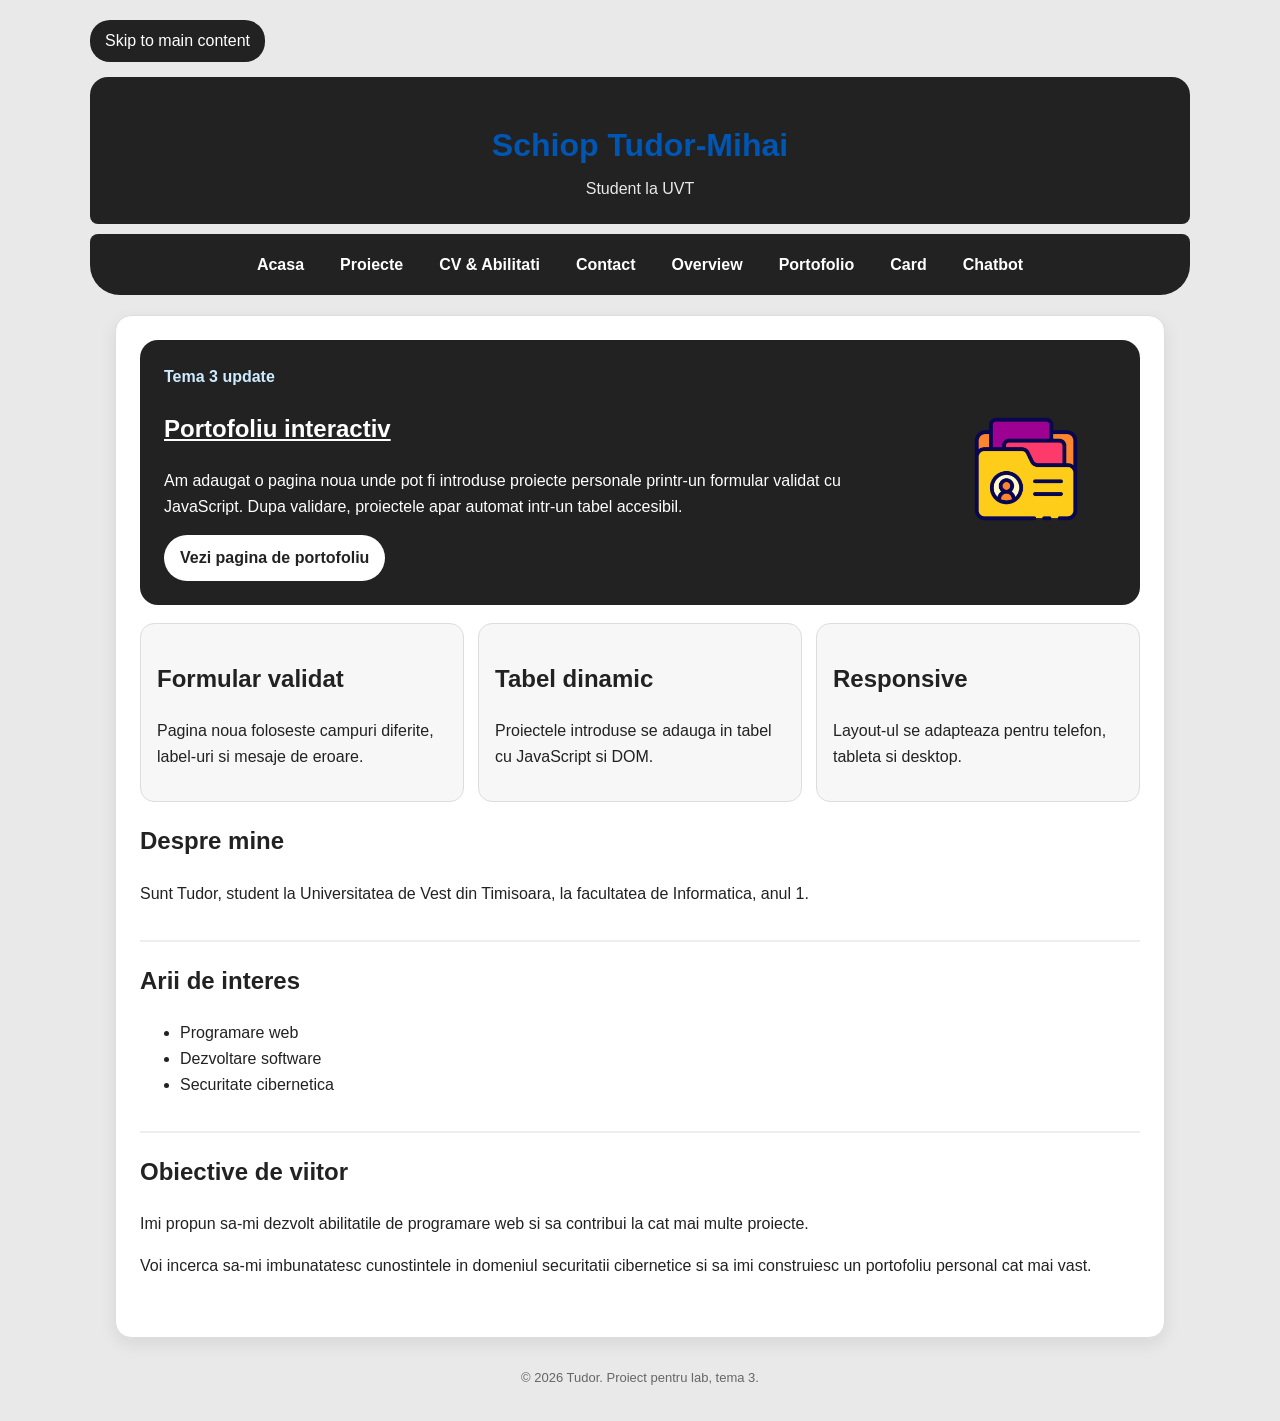
<file: index.html>
<!DOCTYPE html>
<html lang="ro">
<head>
    <meta charset="UTF-8">
    <meta name="viewport" content="width=device-width, initial-scale=1.0">
    <title>Portofoliu Personal - Acasa</title>
    <link rel="stylesheet" type="text/css" href="style.css">

    <style>
        .culoare-nume {
            color: #0056b3;
        }
    </style>
</head>
<body>

    <a href="#main-content" class="skip-link">Skip to main content</a>

    <header>
        <h1 class="culoare-nume">Schiop Tudor-Mihai</h1>
        <p>Student la UVT</p>
    </header>

    <nav>
        <ul>
            <li><a href="index.html">Acasa</a></li>
            <li><a href="proiecte.html">Proiecte</a></li>
            <li><a href="cv.html">CV & Abilitati</a></li>
            <li><a href="contact.html">Contact</a></li>
            <li><a href="overview.html">Overview</a></li>
            <li><a href="portfolio.html">Portofolio</a></li>
            <li><a href="card.html">Card</a></li>
            <li><a href="chatbot.html">Chatbot</a></li>
        </ul>
    </nav>

    <main id="main-content">

        <section class="home-hero">
            <div>
                <p class="small-label">Tema 3 update</p>
                <h2 style="text-decoration: underline;">Portofoliu interactiv</h2>
                <p>
                    Am adaugat o pagina noua unde pot fi introduse proiecte personale printr-un formular
                    validat cu JavaScript. Dupa validare, proiectele apar automat intr-un tabel accesibil.
                </p>
                <a class="home-button" href="portfolio.html">Vezi pagina de portofoliu</a>
            </div>

            <div class="home-photo-box">
                <img src="file.png" alt="Imagine profil Tudor" loading="lazy">
            </div>
        </section>

        <div class="home-mini-cards">
            <article>
                <h2>Formular validat</h2>
                <p>Pagina noua foloseste campuri diferite, label-uri si mesaje de eroare.</p>
            </article>

            <article>
                <h2>Tabel dinamic</h2>
                <p>Proiectele introduse se adauga in tabel cu JavaScript si DOM.</p>
            </article>

            <article>
                <h2>Responsive</h2>
                <p>Layout-ul se adapteaza pentru telefon, tableta si desktop.</p>
            </article>
        </div>

        <section>
            <h2>Despre mine</h2>
            <p>Sunt Tudor, student la Universitatea de Vest din Timisoara, la facultatea de Informatica, anul 1.</p>
        </section>

        <section>
            <h2>Arii de interes</h2>
            <ul>
                <li>Programare web</li>
                <li>Dezvoltare software</li>
                <li>Securitate cibernetica</li>
            </ul>
        </section>

        <section>
            <h2>Obiective de viitor</h2>
            <p>Imi propun sa-mi dezvolt abilitatile de programare web si sa contribui la cat mai multe proiecte.</p>
            <p>Voi incerca sa-mi imbunatatesc cunostintele in domeniul securitatii cibernetice si sa imi construiesc un portofoliu personal cat mai vast.</p>
        </section>

    </main>

    <footer>
        <p>&copy; 2026 Tudor. Proiect pentru lab, tema 3.</p>
    </footer>

</body>
</html>
</file>
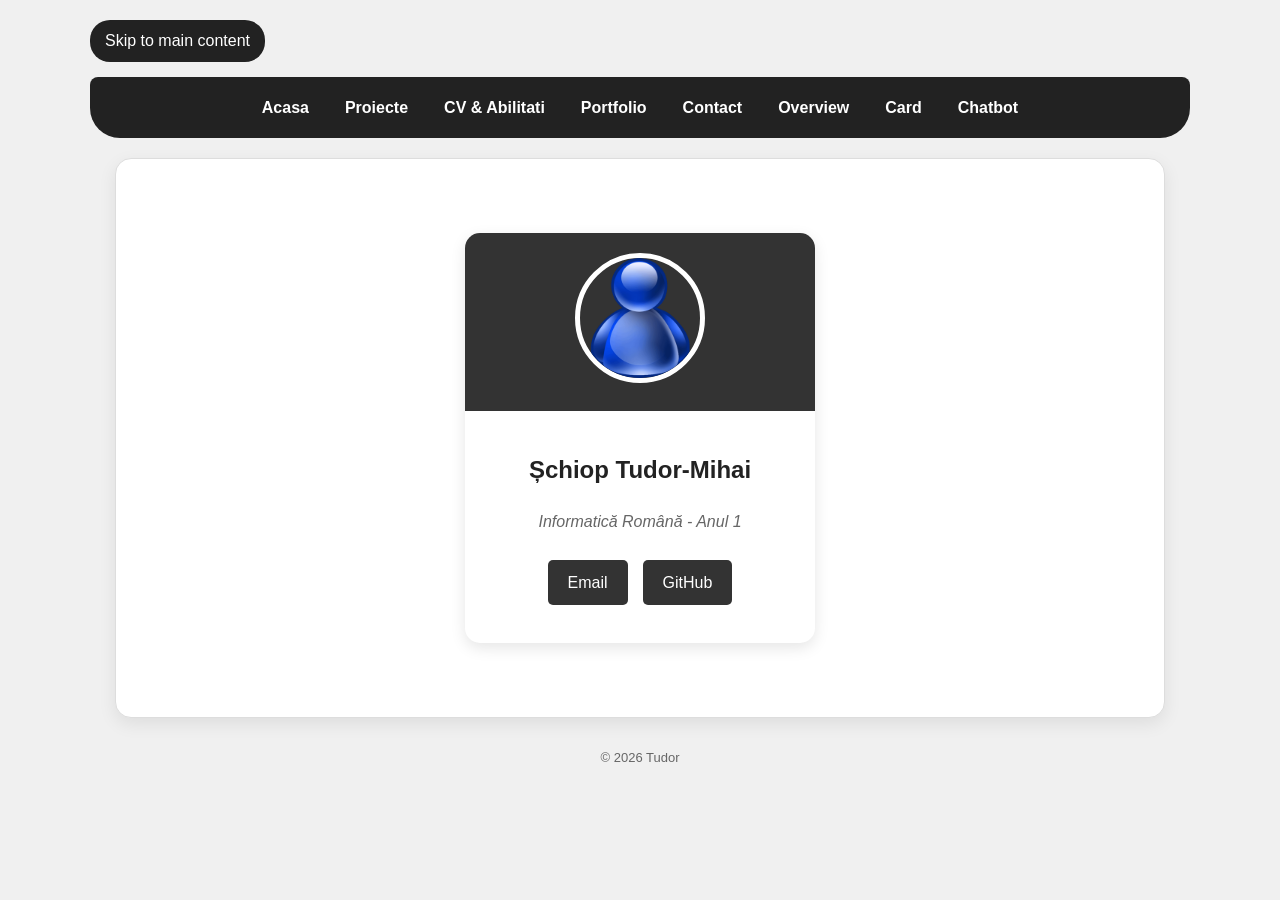
<file: card.html>
<!DOCTYPE html>
<html lang="ro">
<head>
    <meta charset="UTF-8">
    <meta name="viewport" content="width=device-width, initial-scale=1.0">
    <title>Business Card</title>
    <link rel="stylesheet" href="style.css"> 
    <link rel="stylesheet" href="card.css">
</head>
<body>
    <a href="#main-content" class="skip-link">Skip to main content</a>
    <nav>
        <ul>
            <li><a href="index.html">Acasa</a></li>
            <li><a href="proiecte.html">Proiecte</a></li>
            <li><a href="cv.html">CV & Abilitati</a></li>
            <li><a href="portfolio.html">Portfolio</a></li>
            <li><a href="contact.html">Contact</a></li>
            <li><a href="overview.html">Overview</a></li>
            <li><a href="card.html">Card</a></li>
            <li><a href="chatbot.html">Chatbot</a></li>
        </ul>
    </nav>

    <main id="main-content">
        <section id="b-card">
            <div class="card-image">
                <img src="avatar.png" alt="imagine profil">
            </div>
            
            <div class="card-info">
                <h1>Șchiop Tudor-Mihai</h1>
                <p class="spec">Informatică Română - Anul 1</p>
                
                <div class="card-links">
                    <a href="mailto:tudor.schiop06@e-uvt.ro">Email</a>
                    <a href="https://github.com/tudorschiop06" target="_blank" rel="noopener">GitHub</a>
                </div>
            </div>
        </section>
    </main>

    <footer>
        <p>&copy; 2026 Tudor</p>
    </footer>
</body>
</html>
</file>
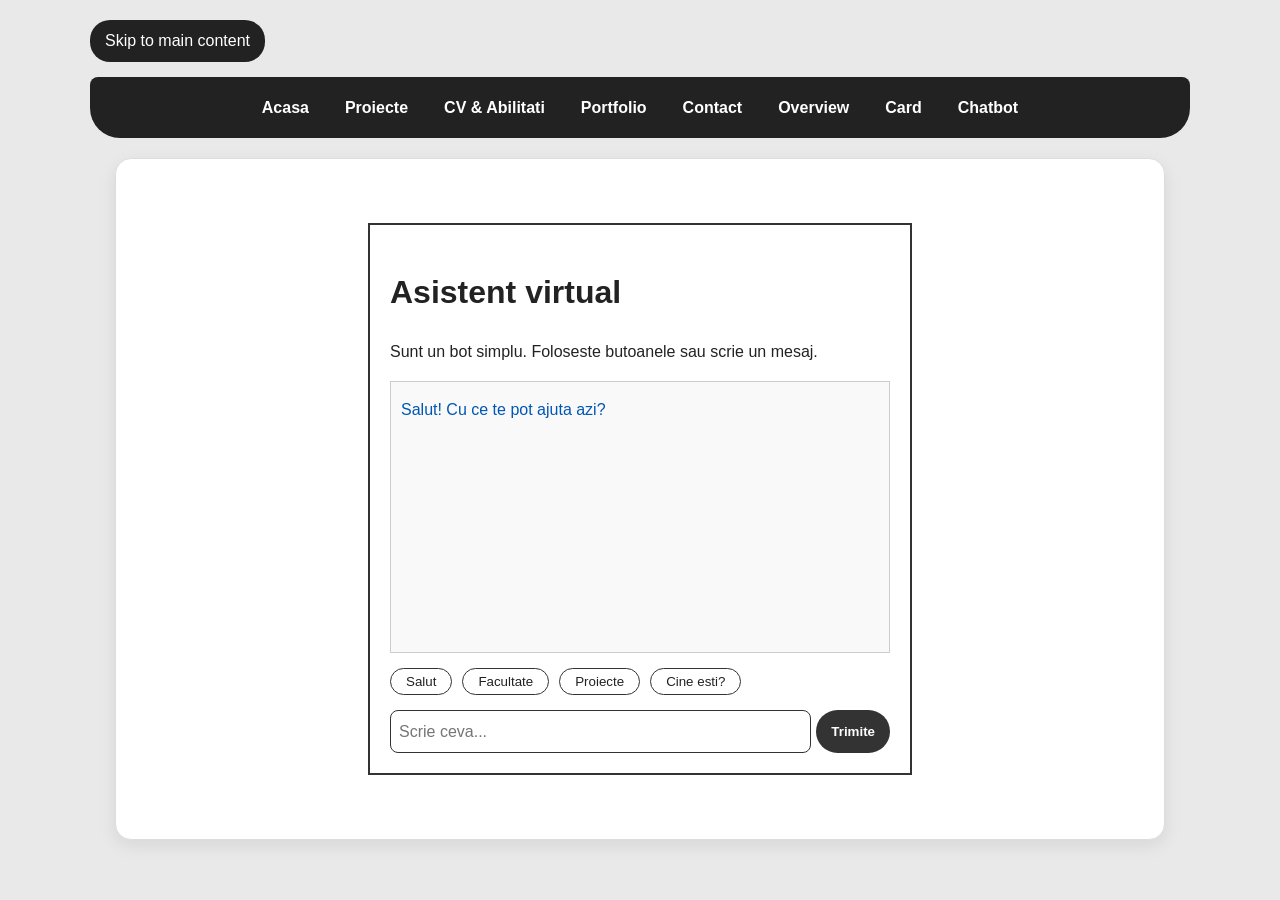
<file: chatbot.html>
<!DOCTYPE html>
<html lang="ro">
<head>
    <meta charset="UTF-8">
    <meta name="viewport" content="width=device-width, initial-scale=1.0">
    <title>Chatbot</title>
    <link rel="stylesheet" href="style.css">
    <link rel="stylesheet" href="chatbot.css">
</head>
<body>
    <a href="#main-content" class="skip-link">Skip to main content</a>
    <nav>
        <ul>
            <li><a href="index.html">Acasa</a></li>
            <li><a href="proiecte.html">Proiecte</a></li>
            <li><a href="cv.html">CV & Abilitati</a></li>
            <li><a href="portfolio.html">Portfolio</a></li>
            <li><a href="contact.html">Contact</a></li>
            <li><a href="overview.html">Overview</a></li>
            <li><a href="card.html">Card</a></li>
            <li><a href="chatbot.html">Chatbot</a></li>
        </ul>
    </nav>

    <main id="main-content">
        <div id="chat-container">
            <h1>Asistent virtual</h1>
            <p>Sunt un bot simplu. Foloseste butoanele sau scrie un mesaj.</p>
            
            <div id="chat-box">
                <p class="bot-msg">Salut! Cu ce te pot ajuta azi?</p>
            </div>

            <div class="suggestions">
                <button onclick="puneText('Salut')">Salut</button>
                <button onclick="puneText('Facultate')">Facultate</button>
                <button onclick="puneText('Proiecte')">Proiecte</button>
                <button onclick="puneText('Cine esti?')">Cine esti?</button>
            </div>

            <div class="chat-input-area">
                <input type="text" id="user-input" placeholder="Scrie ceva...">
                <button onclick="trimiteMesaj()">Trimite</button>
            </div>
        </div>
    </main>

    <script src="chatbot.js"></script>
</body>
</html>
</file>
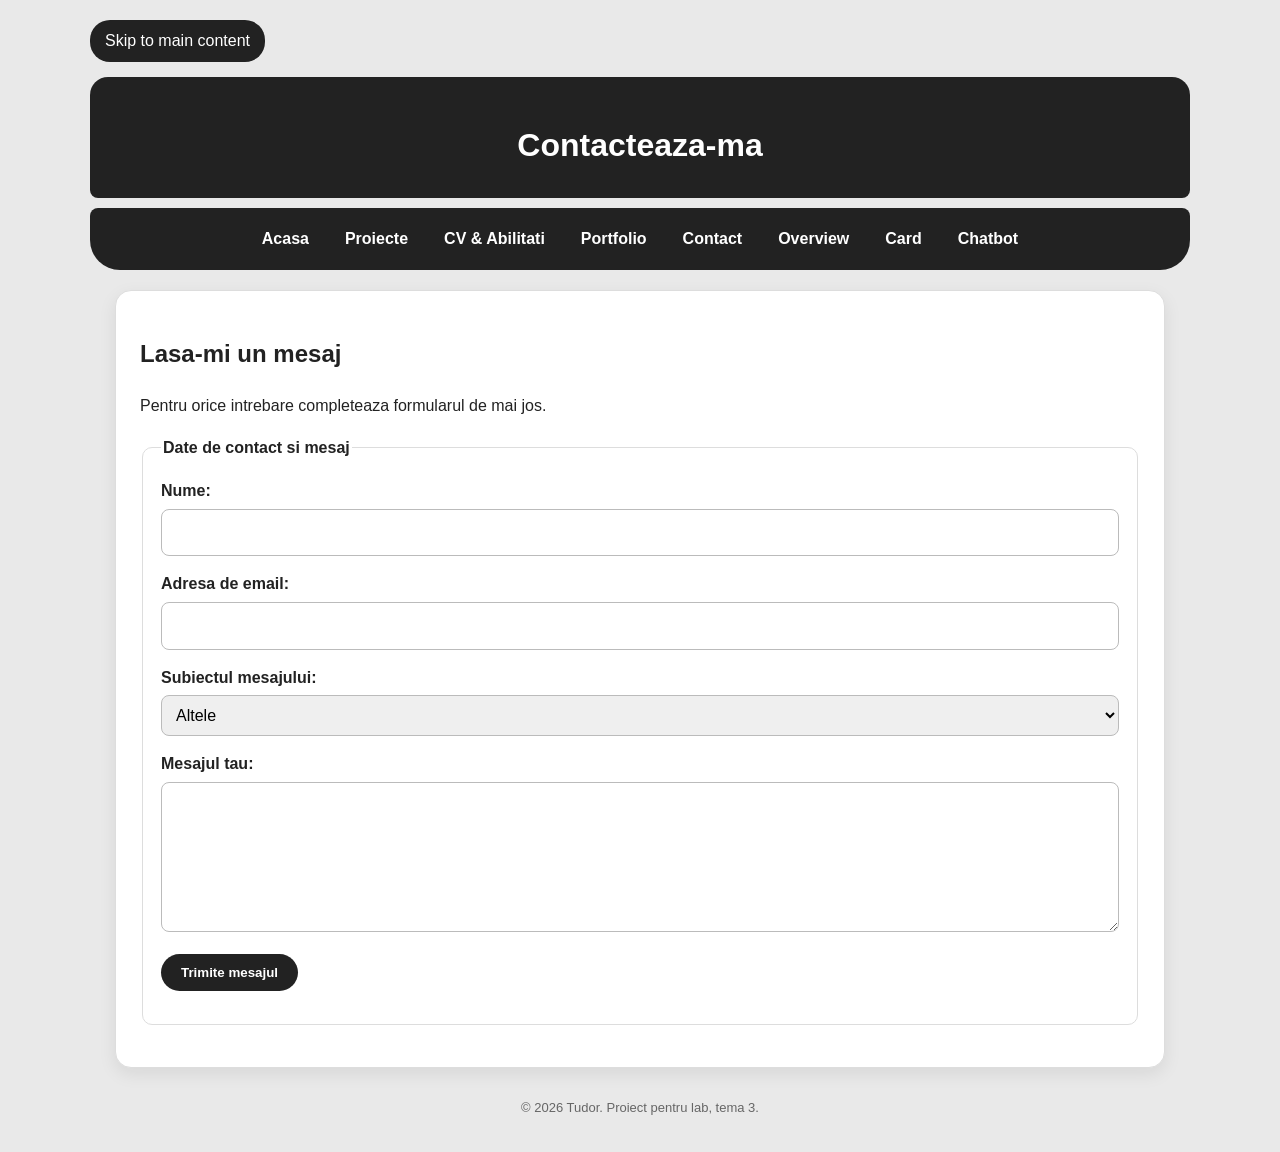
<file: contact.html>
<!DOCTYPE html>
<html lang="ro">
<head>
    <meta charset="UTF-8">
    <meta name="viewport" content="width=device-width, initial-scale=1.0">
    <title>Contact - Tudor</title>
    <link rel="stylesheet" href="style.css">
</head>
<body>

    <a href="#main-content" class="skip-link">Skip to main content</a>

    <header>
        <h1>Contacteaza-ma</h1>
    </header>

    <nav>
        <ul>
            <li><a href="index.html">Acasa</a></li>
            <li><a href="proiecte.html">Proiecte</a></li>
            <li><a href="cv.html">CV & Abilitati</a></li>
            <li><a href="portfolio.html">Portfolio</a></li>
            <li><a href="contact.html">Contact</a></li>
            <li><a href="overview.html">Overview</a></li>
            <li><a href="card.html">Card</a></li>
            <li><a href="chatbot.html">Chatbot</a></li>
        </ul>
    </nav>

    <main id="main-content">
        
        <section>
            <h2>Lasa-mi un mesaj</h2>
            <p>Pentru orice intrebare completeaza formularul de mai jos.</p>

            <form action="#" method="get">
                <fieldset>
                    <legend>Date de contact si mesaj</legend>

                    <div>
                        <label for="nume">Nume:</label>
                        <input type="text" id="nume" name="nume" required>
                    </div>  

                    <div>
                        <label for="email">Adresa de email:</label>
                        <input type="email" id="email" name="email" required>
                    </div>

                    <div>
                        <label for="subiect">Subiectul mesajului:</label>
                        <select id="subiect" name="subiect">
                            <option value="altele">Altele</option>
                            <option value="proiect">Proiect nou</option>
                            <option value="angajare">Oportunitate de job</option>
                        </select>
                    </div>

                    <div>
                        <label for="mesaj">Mesajul tau:</label>
                        <textarea id="mesaj" name="mesaj" rows="5" required></textarea>
                    </div>

                    <div>
                        <button type="submit">Trimite mesajul</button>
                    </div>

                </fieldset>
            </form>
        </section>

    </main>

    <footer>
        <p>&copy; 2026 Tudor. Proiect pentru lab, tema 3.</p>
    </footer>

</body>
</html>
</file>
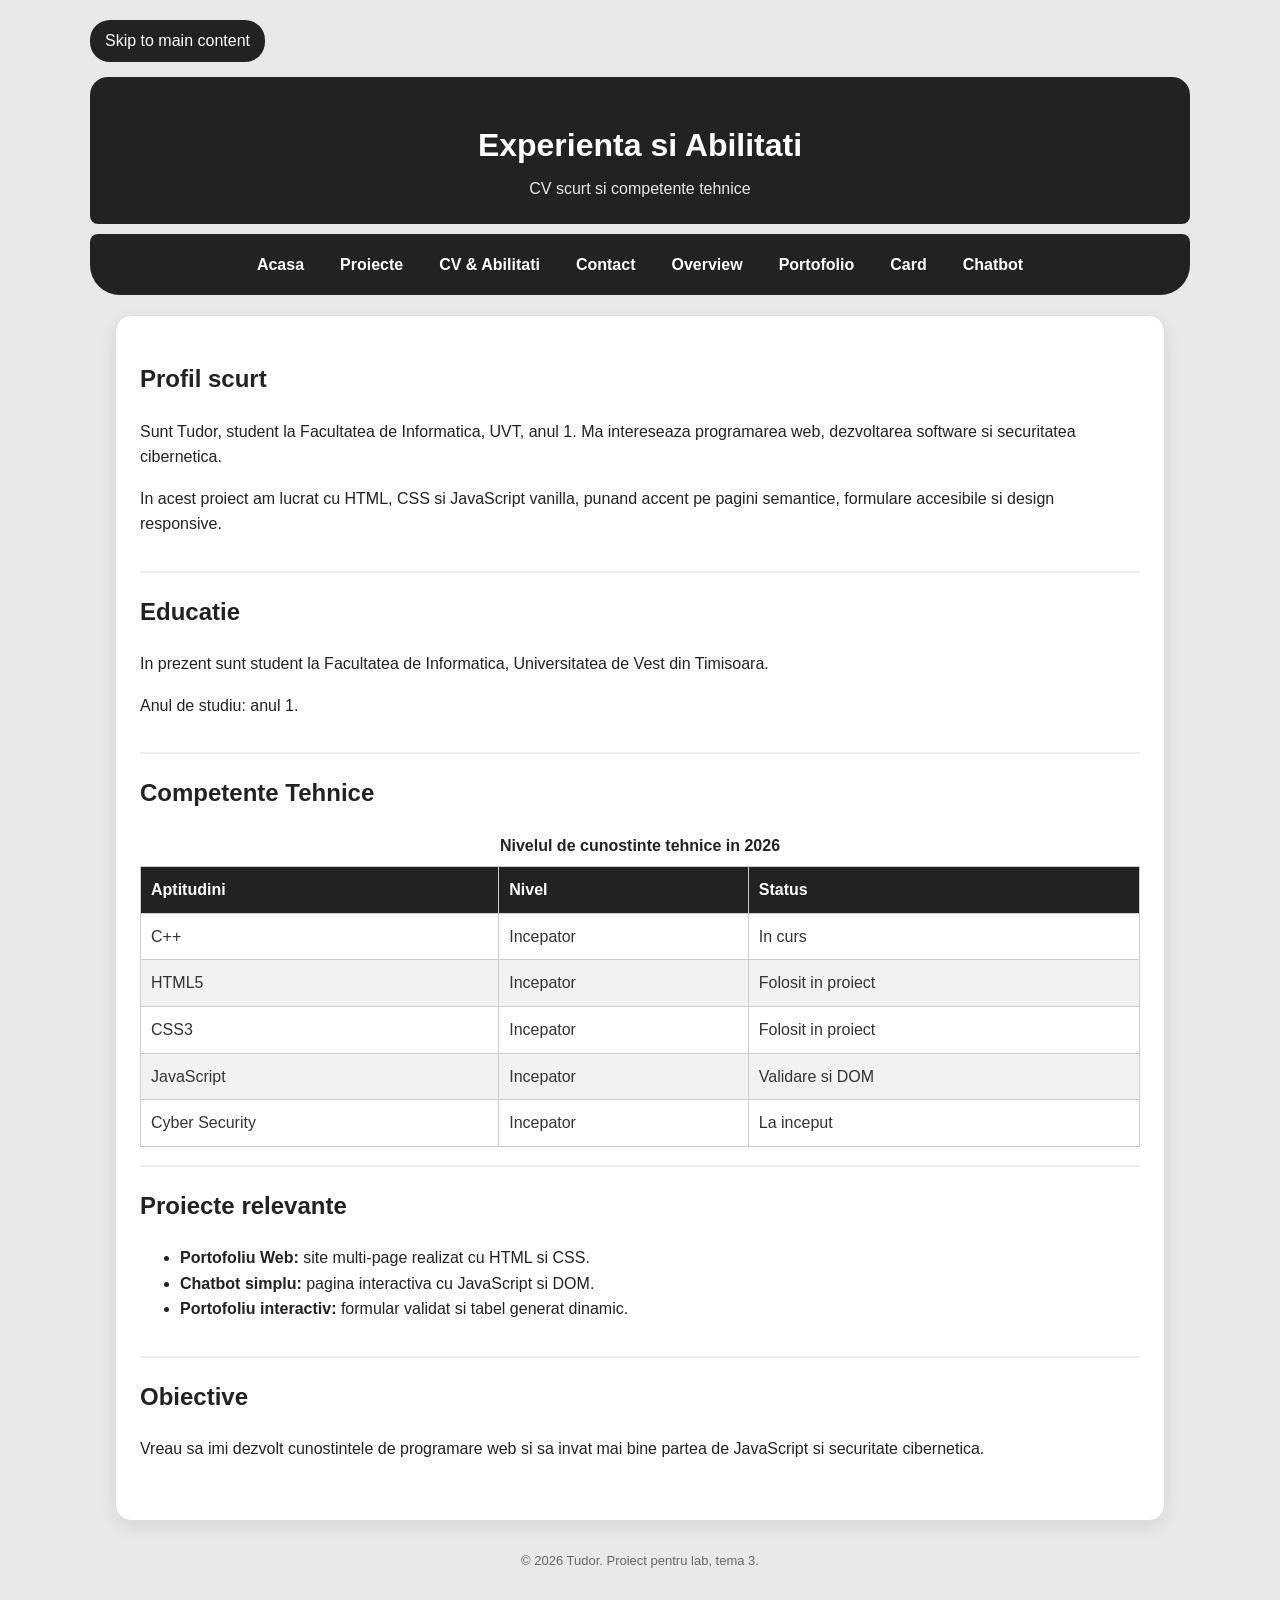
<file: cv.html>
<!DOCTYPE html>
<html lang="ro">
<head>
    <meta charset="UTF-8">
    <meta name="viewport" content="width=device-width, initial-scale=1.0">
    <title>CV si Abilitati - Tudor</title>
    <link rel="stylesheet" href="style.css">
</head>
<body>

    <a href="#main-content" class="skip-link">Skip to main content</a>

    <header>
        <h1>Experienta si Abilitati</h1>
        <p>CV scurt si competente tehnice</p>
    </header>

    <nav>
        <ul>
            <li><a href="index.html">Acasa</a></li>
            <li><a href="proiecte.html">Proiecte</a></li>
            <li><a href="cv.html">CV & Abilitati</a></li>
            <li><a href="contact.html">Contact</a></li>
            <li><a href="overview.html">Overview</a></li>
            <li><a href="portfolio.html">Portofolio</a></li>
            <li><a href="card.html">Card</a></li>
            <li><a href="chatbot.html">Chatbot</a></li>
        </ul>
    </nav>

    <main id="main-content">

        <section>
            <h2>Profil scurt</h2>
            <p>
                Sunt Tudor, student la Facultatea de Informatica, UVT, anul 1.
                Ma intereseaza programarea web, dezvoltarea software si securitatea cibernetica.
            </p>
            <p>
                In acest proiect am lucrat cu HTML, CSS si JavaScript vanilla,
                punand accent pe pagini semantice, formulare accesibile si design responsive.
            </p>
        </section>

        <section>
            <h2>Educatie</h2>
            <p>In prezent sunt student la Facultatea de Informatica, Universitatea de Vest din Timisoara.</p>
            <p>Anul de studiu: anul 1.</p>
        </section>

        <section>
            <h2>Competente Tehnice</h2>
            <table>
                <caption>Nivelul de cunostinte tehnice in 2026</caption>
                <thead>
                    <tr>
                        <th scope="col">Aptitudini</th>
                        <th scope="col">Nivel</th>
                        <th scope="col">Status</th>
                    </tr>
                </thead>
                <tbody>
                    <tr>
                        <td>C++</td>
                        <td>Incepator</td>
                        <td>In curs</td>
                    </tr>
                    <tr>
                        <td>HTML5</td>
                        <td>Incepator</td>
                        <td>Folosit in proiect</td>
                    </tr>
                    <tr>
                        <td>CSS3</td>
                        <td>Incepator</td>
                        <td>Folosit in proiect</td>
                    </tr>
                    <tr>
                        <td>JavaScript</td>
                        <td>Incepator</td>
                        <td>Validare si DOM</td>
                    </tr>
                    <tr>
                        <td>Cyber Security</td>
                        <td>Incepator</td>
                        <td>La inceput</td>
                    </tr>
                </tbody>
            </table>
        </section>

        <section>
            <h2>Proiecte relevante</h2>
            <ul>
                <li><strong>Portofoliu Web:</strong> site multi-page realizat cu HTML si CSS.</li>
                <li><strong>Chatbot simplu:</strong> pagina interactiva cu JavaScript si DOM.</li>
                <li><strong>Portofoliu interactiv:</strong> formular validat si tabel generat dinamic.</li>
            </ul>
        </section>

        <section>
            <h2>Obiective</h2>
            <p>
                Vreau sa imi dezvolt cunostintele de programare web si sa invat mai bine
                partea de JavaScript si securitate cibernetica.
            </p>
        </section>

    </main>

    <footer>
        <p>&copy; 2026 Tudor. Proiect pentru lab, tema 3.</p>
    </footer>

</body>
</html>
</file>
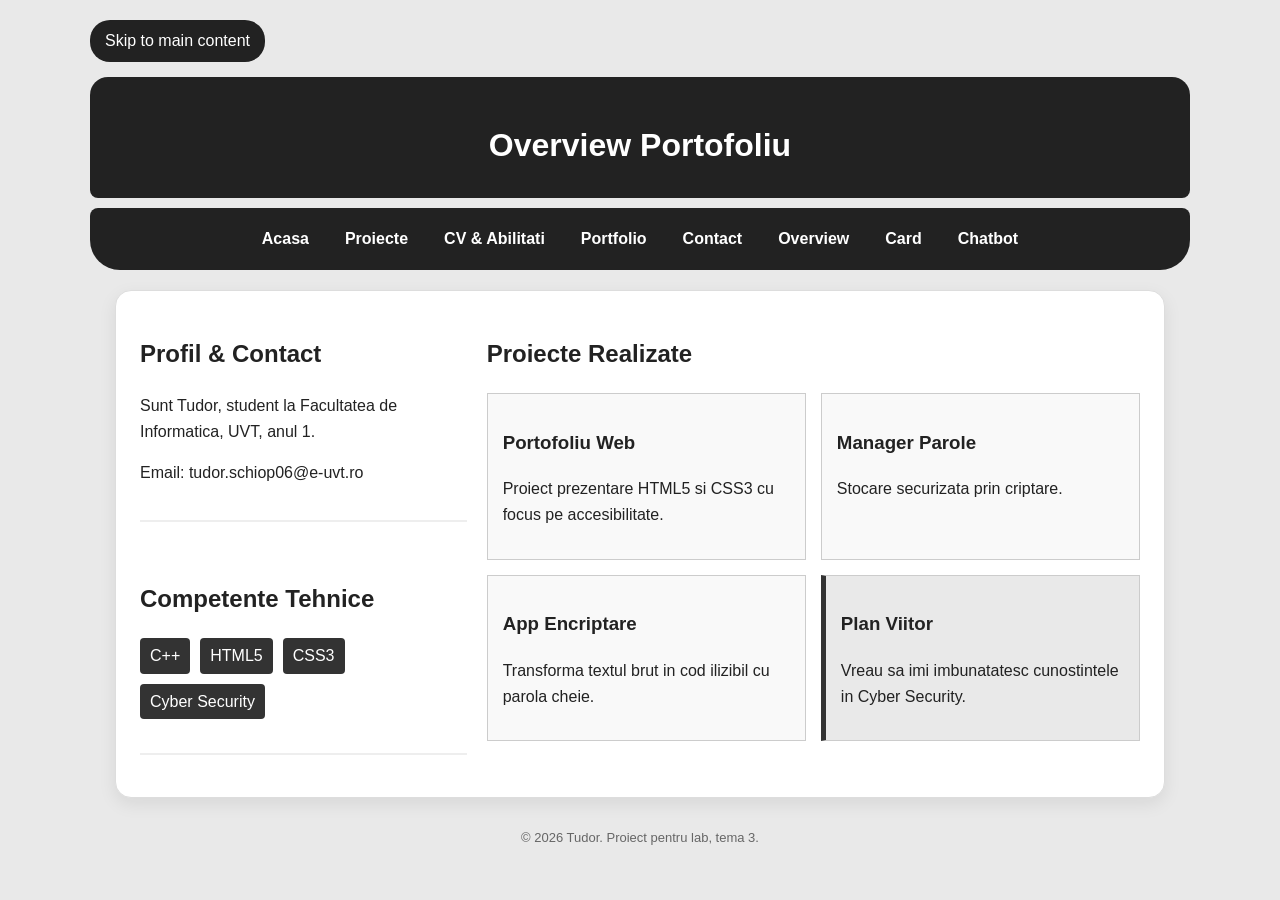
<file: overview.html>
<!DOCTYPE html>
<html lang="ro">
<head>
    <meta charset="UTF-8">
    <meta name="viewport" content="width=device-width, initial-scale=1.0">
    <title>Overview - Tudor</title>
    <link rel="stylesheet" href="style.css">
    <link rel="stylesheet" href="overview.css">
</head>
<body>

    <a href="#main-content" class="skip-link">Skip to main content</a>

    <header>
        <h1>Overview Portofoliu</h1>
    </header>

    <nav>
        <ul>
            <li><a href="index.html">Acasa</a></li>
            <li><a href="proiecte.html">Proiecte</a></li>
            <li><a href="cv.html">CV & Abilitati</a></li>
            <li><a href="portfolio.html">Portfolio</a></li>
            <li><a href="contact.html">Contact</a></li>
            <li><a href="overview.html">Overview</a></li>
            <li><a href="card.html">Card</a></li>
            <li><a href="chatbot.html">Chatbot</a></li>
        </ul>
    </nav>

    <main id="main-content" class="grid-page">
        
        <section class="box-profil">
            <h2>Profil & Contact</h2>
            <p>Sunt Tudor, student la Facultatea de Informatica, UVT, anul 1.</p>
            <p>Email: tudor.schiop06@e-uvt.ro</p>
        </section>

        <section class="box-abilitati">
            <h2>Competente Tehnice</h2>
            <ul class="flex-abilitati">
                <li>C++</li>
                <li>HTML5</li>
                <li>CSS3</li>
                <li>Cyber Security</li>
            </ul>
        </section>

        <section class="box-proiecte">
            <h2>Proiecte Realizate</h2>
            <div class="grid-carduri">
                <div class="card">
                    <h3>Portofoliu Web</h3>
                    <p>Proiect prezentare HTML5 si CSS3 cu focus pe accesibilitate.</p>
                </div>
                <div class="card">
                    <h3>Manager Parole</h3>
                    <p>Stocare securizata prin criptare.</p>
                </div>
                <div class="card">
                    <h3>App Encriptare</h3>
                    <p>Transforma textul brut in cod ilizibil cu parola cheie.</p>
                </div>
                <div class="card card-special">
                    <h3>Plan Viitor</h3>
                    <p>Vreau sa imi imbunatatesc cunostintele in Cyber Security.</p>
                </div>
            </div>
        </section>

    </main>

    <footer>
        <p>&copy; 2026 Tudor. Proiect pentru lab, tema 3.</p>
    </footer>

</body>
</html>
</file>
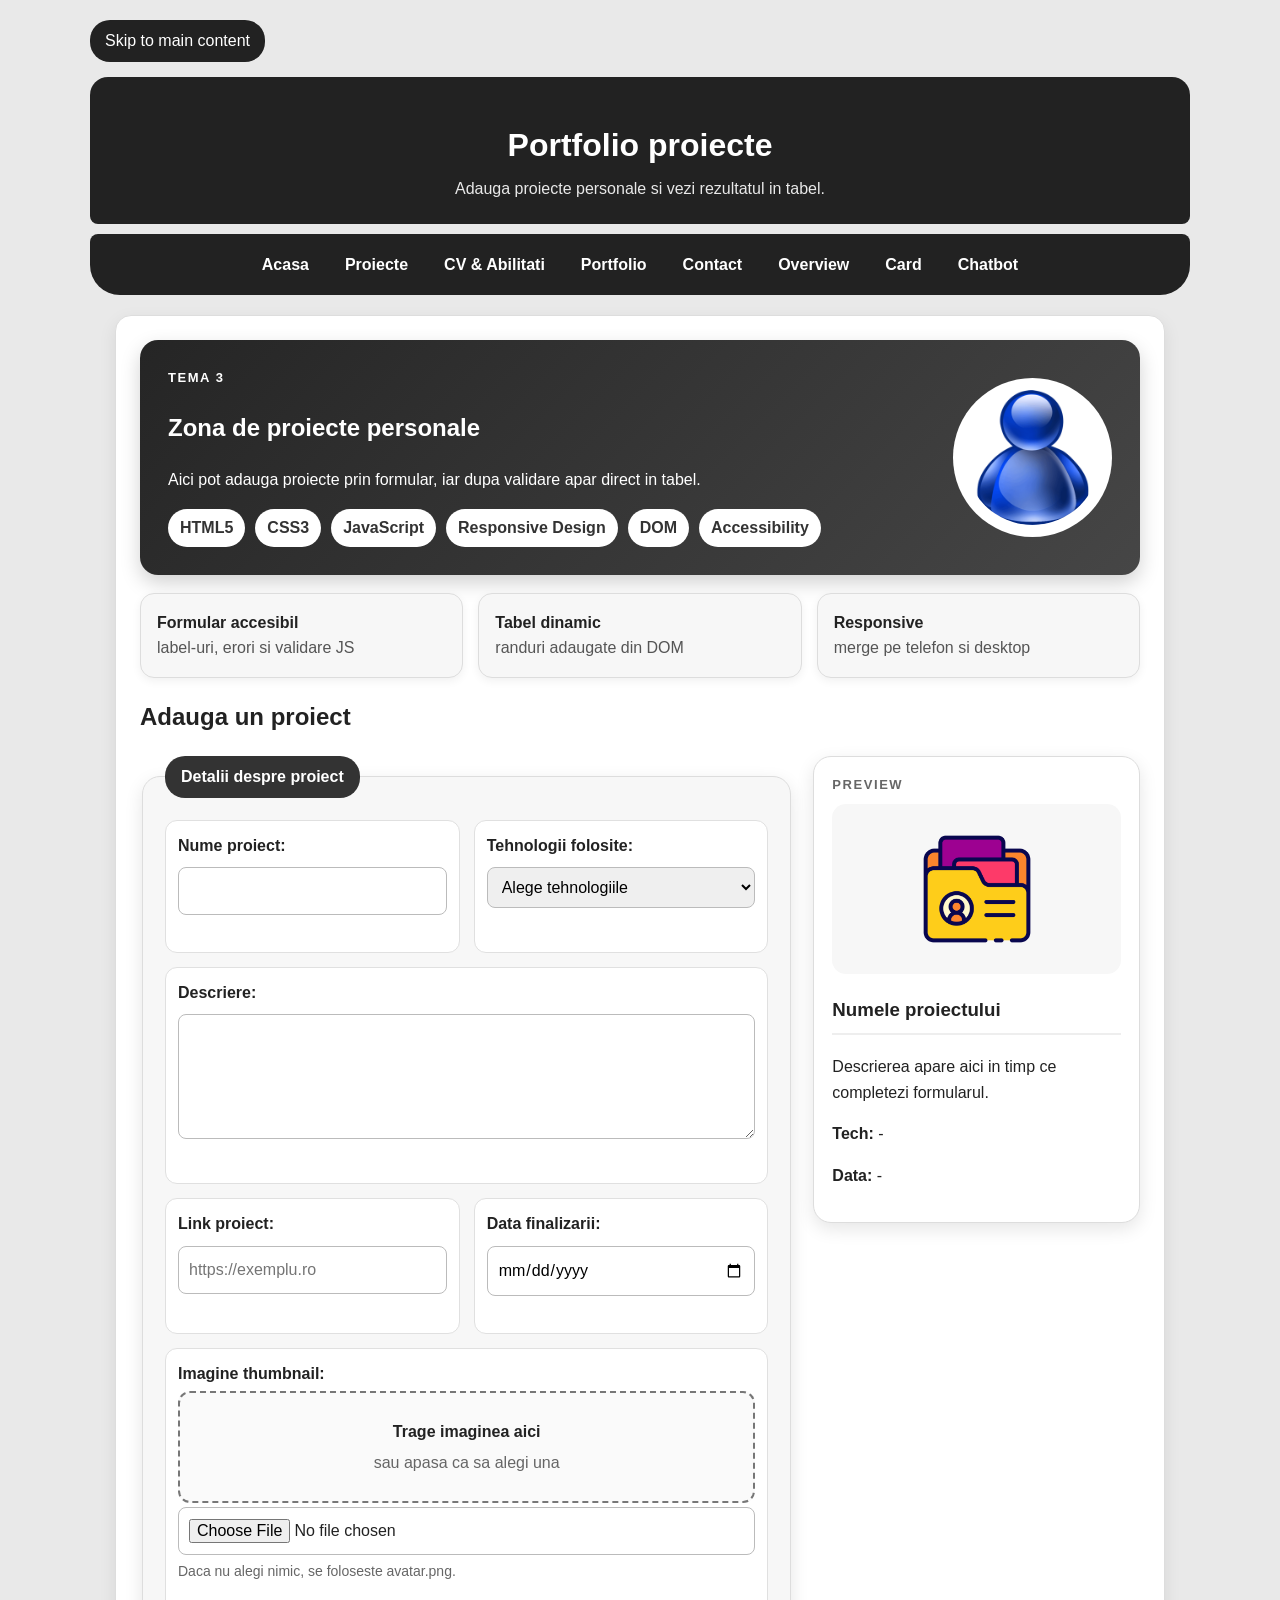
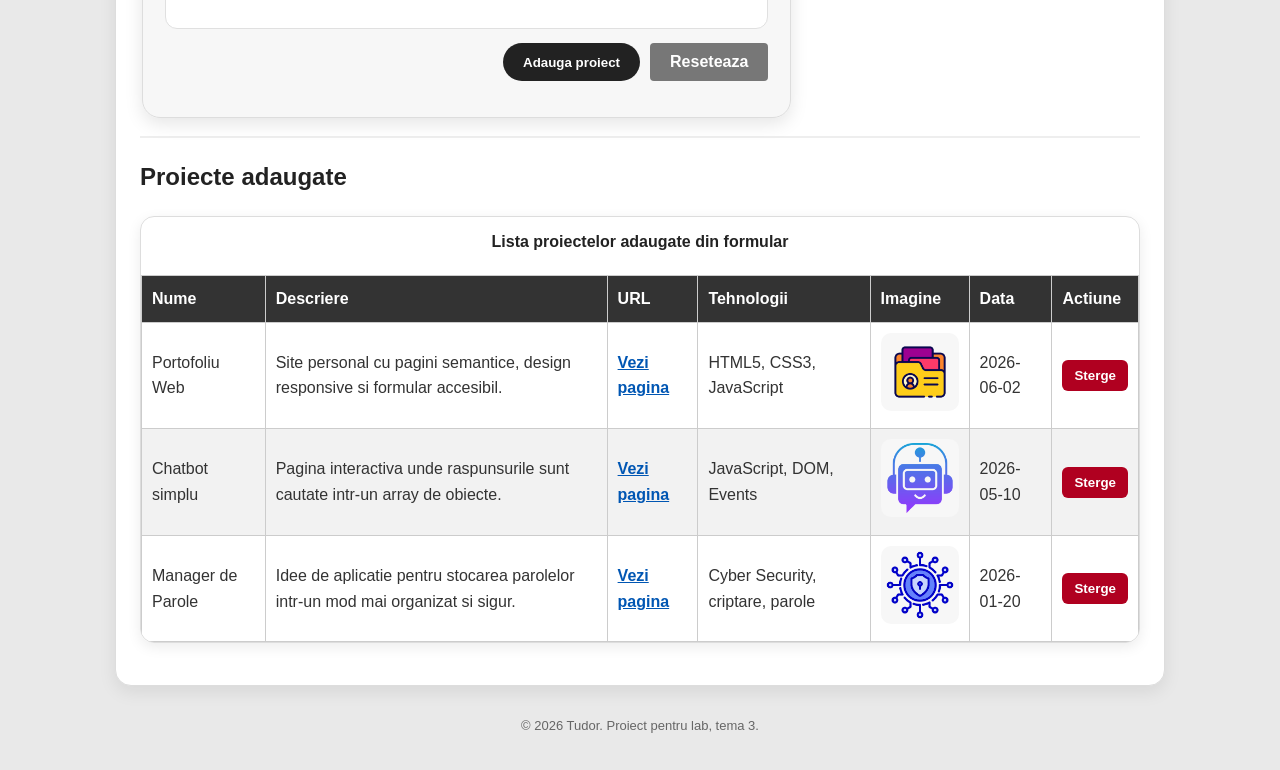
<file: portfolio.html>
<!DOCTYPE html>
<html lang="ro">
<head>
    <meta charset="UTF-8">
    <meta name="viewport" content="width=device-width, initial-scale=1.0">
    <meta name="description" content="Pagina de portofoliu personal unde pot fi adaugate proiecte printr-un formular validat cu JavaScript si afisate intr-un tabel accesibil.">
    <title>Portfolio - Tudor</title>
    <link rel="stylesheet" type="text/css" href="style.css">
    <link rel="stylesheet" type="text/css" href="portfolio.css">
</head>
<body>

    <a href="#main-content" class="skip-link">Skip to main content</a>

    <header>
        <h1>Portfolio proiecte</h1>
        <p>Adauga proiecte personale si vezi rezultatul in tabel.</p>
    </header>

    <nav>
        <ul>
            <li><a href="index.html">Acasa</a></li>
            <li><a href="proiecte.html">Proiecte</a></li>
            <li><a href="cv.html">CV & Abilitati</a></li>
            <li><a href="portfolio.html">Portfolio</a></li>
            <li><a href="contact.html">Contact</a></li>
            <li><a href="overview.html">Overview</a></li>
            <li><a href="card.html">Card</a></li>
            <li><a href="chatbot.html">Chatbot</a></li>
        </ul>
    </nav>

    <main id="main-content">

        <section class="portfolio-intro">
            <div>
                <p class="small-title">Tema 3</p>
                <h2>Zona de proiecte personale</h2>
                <p>Aici pot adauga proiecte prin formular, iar dupa validare apar direct in tabel.</p>

                <div class="intro-tags">
                    <span>HTML5</span>
                    <span>CSS3</span>
                    <span>JavaScript</span>
                    <span>Responsive Design</span>
                    <span>DOM</span>
                    <span>Accessibility</span>
                </div>
            </div>

            <img src="avatar.png" alt="avatar albastru pentru portofoliu" loading="lazy">
        </section>

        <div class="mini-cards">
            <div>
                <strong>Formular accesibil</strong>
                <p>label-uri, erori si validare JS</p>
            </div>
            <div>
                <strong>Tabel dinamic</strong>
                <p>randuri adaugate din DOM</p>
            </div>
            <div>
                <strong>Responsive</strong>
                <p>merge pe telefon si desktop</p>
            </div>
        </div>

        <section>
            <h2>Adauga un proiect</h2>

            <div class="portfolio-layout">
                <form id="project-form" novalidate>
                    <fieldset>
                        <legend>Detalii despre proiect</legend>

                        <div>
                            <label for="project-name">Nume proiect:</label>
                            <input type="text" id="project-name" name="project-name" aria-describedby="name-error" required>
                            <p class="error" id="name-error"></p>
                        </div>

                        <div>
                            <label for="project-tech">Tehnologii folosite:</label>
                            <select id="project-tech" name="project-tech" aria-describedby="tech-error" required>
                                <option value="">Alege tehnologiile</option>
                                <optgroup label="Web">
                                    <option value="HTML5, CSS3">HTML5, CSS3</option>
                                    <option value="HTML5, CSS3, JavaScript">HTML5, CSS3, JavaScript</option>
                                    <option value="JavaScript, DOM, Events">JavaScript, DOM, Events</option>
                                    <option value="Responsive Design, Flexbox, Grid">Responsive Design, Flexbox, Grid</option>
                                </optgroup>
                                <optgroup label="Programare">
                                    <option value="C++">C++</option>
                                    <option value="C++, algoritmi">C++, algoritmi</option>
                                    <option value="Python basics">Python basics</option>
                                </optgroup>
                                <optgroup label="Securitate">
                                    <option value="Cyber Security">Cyber Security</option>
                                    <option value="Criptare, parole, securitate">Criptare, parole, securitate</option>
                                    <option value="Web security basics">Web security basics</option>
                                </optgroup>
                            </select>
                            <p class="error" id="tech-error"></p>
                        </div>

                        <div class="wide-field">
                            <label for="project-description">Descriere:</label>
                            <textarea id="project-description" name="project-description" rows="4" aria-describedby="description-error" required></textarea>
                            <p class="error" id="description-error"></p>
                        </div>

                        <div>
                            <label for="project-url">Link proiect:</label>
                            <input type="url" id="project-url" name="project-url" placeholder="https://exemplu.ro" aria-describedby="url-error" required>
                            <p class="error" id="url-error"></p>
                        </div>

                        <div>
                            <label for="project-date">Data finalizarii:</label>
                            <input type="date" id="project-date" name="project-date" aria-describedby="date-error" required>
                            <p class="error" id="date-error"></p>
                        </div>

                        <div class="wide-field">
                            <label for="project-image">Imagine thumbnail:</label>

                            <div id="drop-zone" tabindex="0">
                                <strong>Trage imaginea aici</strong>
                                <span>sau apasa ca sa alegi una</span>
                            </div>

                            <input type="file" id="project-image" name="project-image" accept="image/png, image/jpeg, image/webp" aria-describedby="image-hint image-error">
                            <p class="hint" id="image-hint">Daca nu alegi nimic, se foloseste avatar.png.</p>
                            <p class="hint" id="image-name"></p>
                            <p class="error" id="image-error"></p>
                        </div>

                        <div class="form-buttons wide-field">
                            <button type="submit">Adauga proiect</button>
                            <button type="reset">Reseteaza</button>
                        </div>

                        <p id="form-status" class="success wide-field" aria-live="polite"></p>
                    </fieldset>
                </form>

                <aside class="preview-card" aria-label="Previzualizare proiect">
                    <p class="small-title">Preview</p>
                    <img id="preview-image" src="file.png" alt="preview proiect" loading="lazy">
                    <h3 id="preview-title">Numele proiectului</h3>
                    <p id="preview-description">Descrierea apare aici in timp ce completezi formularul.</p>
                    <p><strong>Tech:</strong> <span id="preview-tech">-</span></p>
                    <p><strong>Data:</strong> <span id="preview-date">-</span></p>
                </aside>
            </div>
        </section>

        <section>
            <h2>Proiecte adaugate</h2>
            <div class="table-wrapper">
                <table id="projects-table">
                    <caption>Lista proiectelor adaugate din formular</caption>
                    <thead>
                        <tr>
                            <th scope="col">Nume</th>
                            <th scope="col">Descriere</th>
                            <th scope="col">URL</th>
                            <th scope="col">Tehnologii</th>
                            <th scope="col">Imagine</th>
                            <th scope="col">Data</th>
                            <th scope="col">Actiune</th>
                        </tr>
                    </thead>
                    <tbody>
                        <tr>
                            <td>Portofoliu Web</td>
                            <td>Site personal cu pagini semantice, design responsive si formular accesibil.</td>
                            <td><a href="index.html">Vezi pagina</a></td>
                            <td>HTML5, CSS3, JavaScript</td>
                            <td><img src="file.png" alt="thumbnail portofoliu web" loading="lazy"></td>
                            <td>2026-06-02</td>
                            <td><button type="button" class="delete-btn">Sterge</button></td>
                        </tr>
                        <tr>
                            <td>Chatbot simplu</td>
                            <td>Pagina interactiva unde raspunsurile sunt cautate intr-un array de obiecte.</td>
                            <td><a href="chatbot.html">Vezi pagina</a></td>
                            <td>JavaScript, DOM, Events</td>
                            <td><img src="android.png" alt="thumbnail chatbot simplu" loading="lazy"></td>
                            <td>2026-05-10</td>
                            <td><button type="button" class="delete-btn">Sterge</button></td>
                        </tr>
                        <tr>
                            <td>Manager de Parole</td>
                            <td>Idee de aplicatie pentru stocarea parolelor intr-un mod mai organizat si sigur.</td>
                            <td><a href="proiecte.html">Vezi pagina</a></td>
                            <td>Cyber Security, criptare, parole</td>
                            <td><img src="project.webp" alt="thumbnail manager de parole" loading="lazy"></td>
                            <td>2026-01-20</td>
                            <td><button type="button" class="delete-btn">Sterge</button></td>
                        </tr>
                    </tbody>
                </table>
            </div>
        </section>

    </main>

    <footer>
        <p>&copy; 2026 Tudor. Proiect pentru lab, tema 3.</p>
    </footer>

    <script src="portfolio.js"></script>
</body>
</html>
</file>
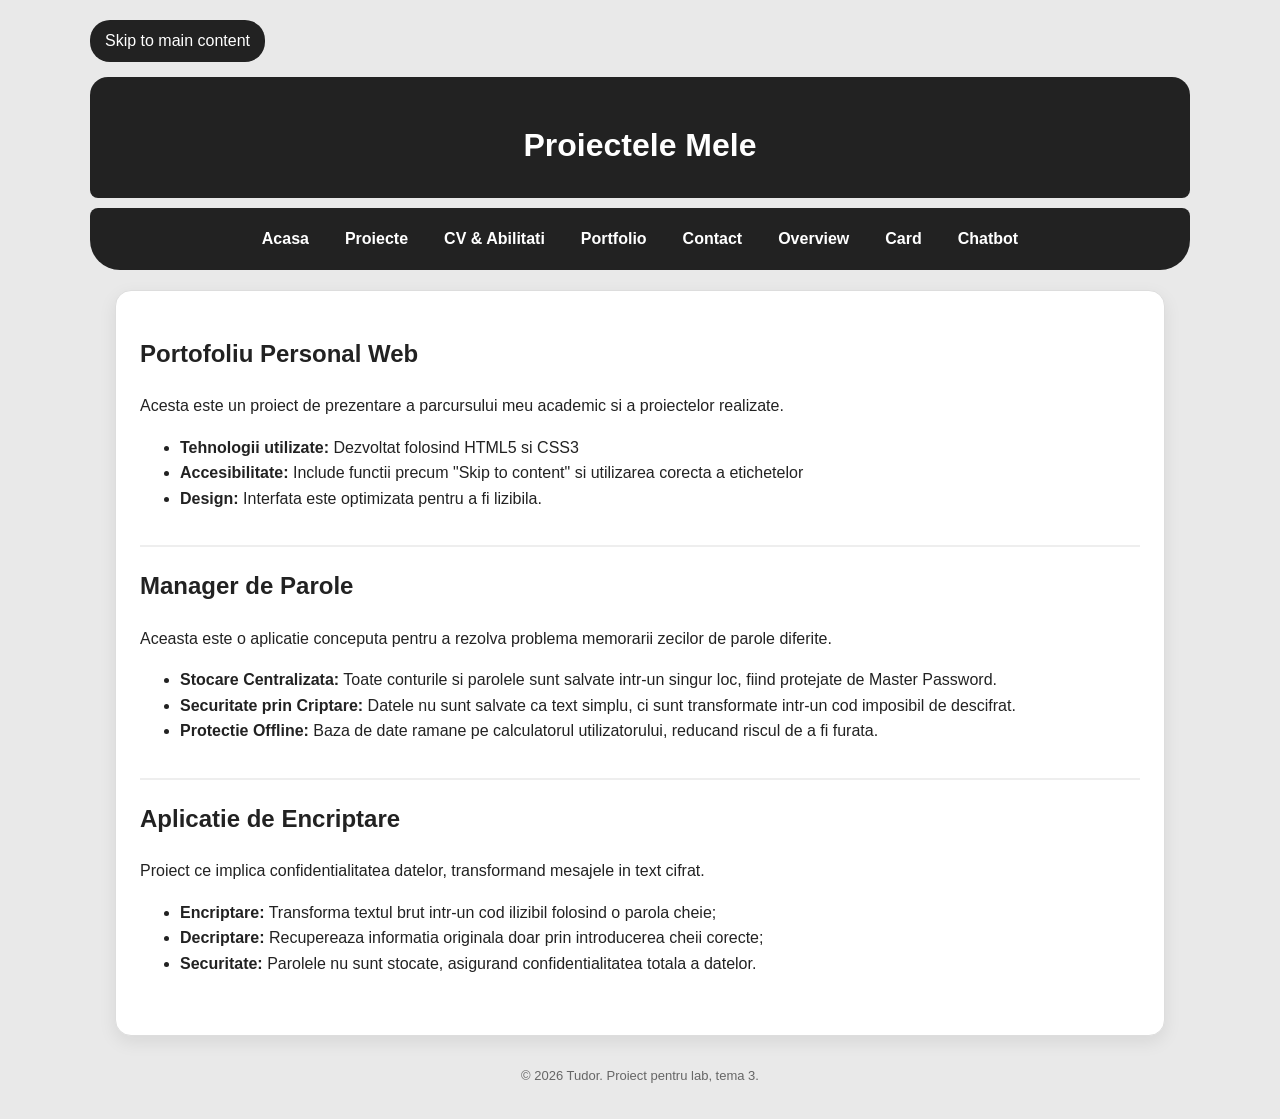
<file: proiecte.html>
<!DOCTYPE html>
<html lang="ro">
<head>
    <meta charset="UTF-8">
    <meta name="viewport" content="width=device-width, initial-scale=1.0">
    <title>Proiecte realizate</title>
    <link rel="stylesheet" href="style.css">
</head>
<body>

    <a href="#main-content" class="skip-link">Skip to main content</a>

    <header>
        <h1>Proiectele Mele</h1>
    </header>

    <nav>
        <ul>
            <li><a href="index.html">Acasa</a></li>
            <li><a href="proiecte.html">Proiecte</a></li>
            <li><a href="cv.html">CV & Abilitati</a></li>
            <li><a href="portfolio.html">Portfolio</a></li>
            <li><a href="contact.html">Contact</a></li>
            <li><a href="overview.html">Overview</a></li>
            <li><a href="card.html">Card</a></li>
            <li><a href="chatbot.html">Chatbot</a></li>
        </ul>
    </nav>

    <main id="main-content">
        <section>
            <h2>Portofoliu Personal Web</h2>
            <p>Acesta este un proiect de prezentare a parcursului meu academic si a proiectelor realizate.</p>
            <ul>
                <li><strong>Tehnologii utilizate:</strong> Dezvoltat folosind HTML5 si CSS3</li>
                <li><strong>Accesibilitate:</strong> Include functii precum "Skip to content" si utilizarea corecta a etichetelor</li>
                <li><strong>Design:</strong> Interfata este optimizata pentru a fi lizibila.</li>
            </ul>
        </section>

        <section>
            <h2>Manager de Parole</h2>
            <p>Aceasta este o aplicatie conceputa pentru a rezolva problema memorarii zecilor de parole diferite.</p>
            <ul>
                <li><strong>Stocare Centralizata:</strong> Toate conturile si parolele sunt salvate intr-un singur loc, fiind protejate de Master Password.</li>
                <li><strong>Securitate prin Criptare:</strong> Datele nu sunt salvate ca text simplu, ci sunt transformate intr-un cod imposibil de descifrat.</li>
                <li><strong>Protectie Offline:</strong> Baza de date ramane pe calculatorul utilizatorului, reducand riscul de a fi furata.</li>
            </ul>
        </section>
        
        <section>
            <h2>Aplicatie de Encriptare</h2>
            <p>Proiect ce implica confidentialitatea datelor, transformand mesajele in text cifrat.</p>
            <ul>
                <li><strong>Encriptare:</strong> Transforma textul brut intr-un cod ilizibil folosind o parola cheie;</li>
                <li><strong>Decriptare:</strong> Recupereaza informatia originala doar prin introducerea cheii corecte;</li>
                <li><strong>Securitate:</strong> Parolele nu sunt stocate, asigurand confidentialitatea totala a datelor.</li>
            </ul>
        </section> 

    </main>

    <footer>
        <p>&copy; 2026 Tudor. Proiect pentru lab, tema 3.</p>
    </footer>

</body>
</html>
</file>
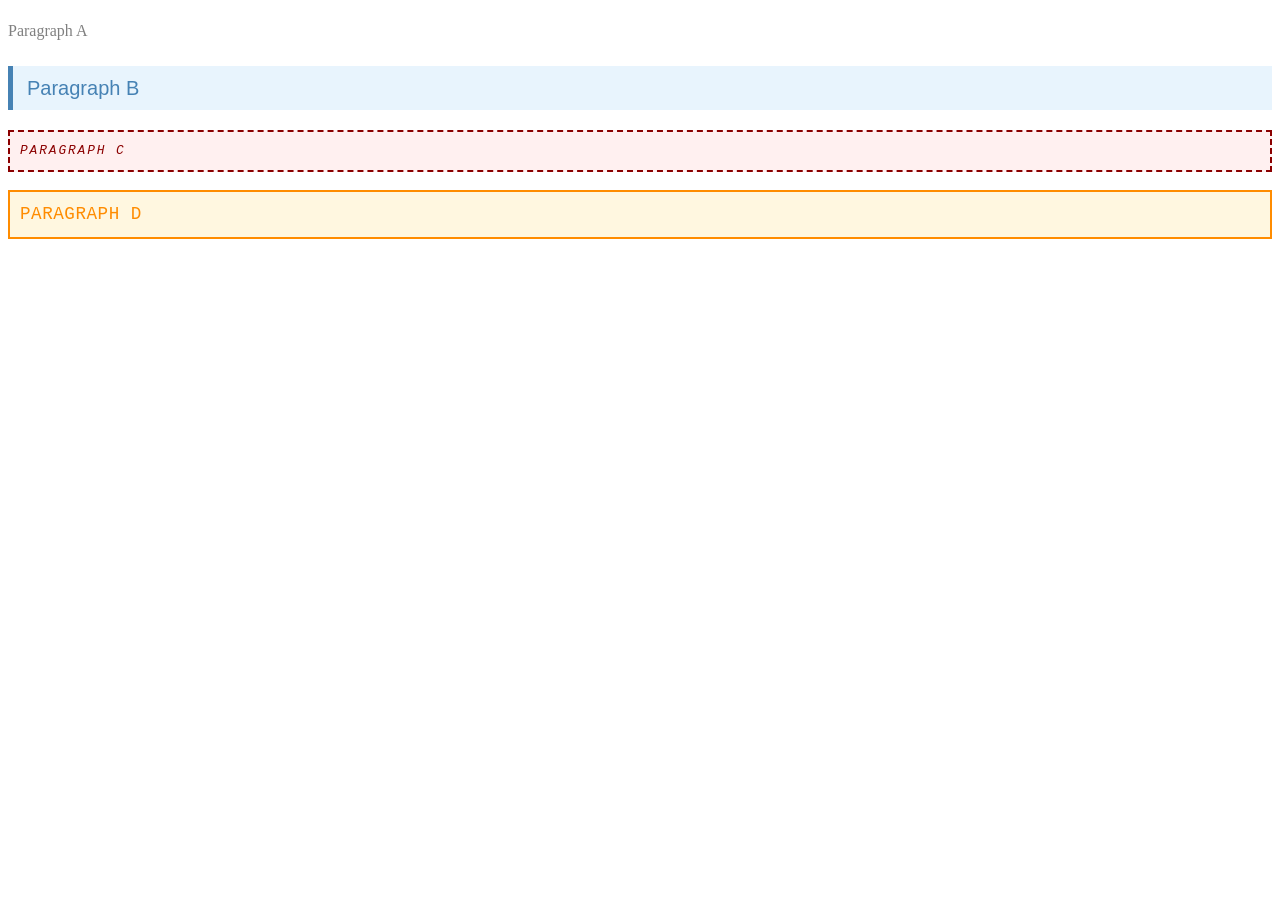
<file: specificity.html>
<!DOCTYPE html>
<html lang="en">
<head>
    <meta charset="UTF-8">
    <meta name="viewport" content="width=device-width, initial-scale=1.0">
    <title>Specificity Game</title>
    <style>
        p {
            color: gray;
            font-size: 1rem;
            font-family: Georgia, serif;
            line-height: 1.4;
            padding: 4px 0;
        }

        .info {
            color: steelblue;
            font-size: 1.25rem;
            background-color: #e8f4fd;
            padding: 8px 14px;
            border-left: 5px solid steelblue;
            font-family: Arial, sans-serif;
        }

        #warning {
            color: darkred;
            font-size: 0.8rem;
            font-style: italic;
            text-transform: uppercase;
            letter-spacing: 0.15em;
            border: 2px dashed darkred;
            padding: 10px;
            background-color: #fff0f0;
            font-family: 'Courier New', monospace;
        }

        #warning.info {
            color: darkorange;
            background-color: #fff7e0;
            border: 2px solid darkorange;
            font-size: 1.1rem;
            font-style: normal;
            letter-spacing: 0.03em;
        }
    </style>
</head>
<body>

    <p>Paragraph A</p>

    <p class="info">Paragraph B</p>

    <p id="warning">Paragraph C</p>

    <p class="info" id="warning">Paragraph D</p>

</body>
</html>
</file>
<file: style.css>
body {
    font-family: Arial, sans-serif;
    background-color: #e9e9e9;
    padding: 20px;
    line-height: 1.6;
    max-width: 1100px; /* centreaza pe mijloc */
    margin: auto;
    color: #222;
}

/* tipografie */
h1, h2, h3 {
    color: #222;
}

p {
    margin-top: 0;
}

/* header */
header {
    background: #222;
    color: white;
    padding: 22px;
    border-radius: 18px 18px 8px 8px;
    margin-bottom: 10px;
    text-align: center;
}

header h1 {
    color: white;
    margin-bottom: 5px;
}

header p {
    color: #e9e9e9;
    margin-bottom: 0;
}

/* navigare */
nav {
    background-color: #222;
    padding: 10px;
    border-radius: 8px 8px 30px 30px;
}

nav ul {
    margin: 0;
    padding: 0;
    list-style: none;
    display: flex;
    flex-wrap: wrap;
    justify-content: center;
    gap: 8px;
}

nav ul li a {
    display: block;
    color: white;
    text-decoration: none;
    font-weight: bold;
    padding: 8px 14px;
    border-radius: 20px;
}

nav ul li a:hover {
    background-color: #444;
}

/* continut */
main {
    background-color: white;
    padding: 24px;
    border: 1px solid #ddd;
    margin: 20px auto 0 auto;
    border-radius: 16px;
    max-width: 1000px;
    box-shadow: 0 6px 18px rgba(0, 0, 0, 0.08);
}

section {
    border-bottom: 2px solid #eee;
    padding-bottom: 18px;
    margin-bottom: 18px;
}

section:last-child {
    border-bottom: none;
    margin-bottom: 0;
}

/* sectiune noua pe homepage */
.home-hero {
    background: #222;
    color: white;
    padding: 24px;
    border-radius: 18px;
    display: grid;
    grid-template-columns: 1.4fr 180px;
    gap: 18px;
    align-items: center;
    border-bottom: none;
}

.home-hero h2 {
    color: white;
}

.small-label {
    color: #ceecff;
    font-weight: bold;
    margin-bottom: 4px;
}

.home-button {
    display: inline-block;
    background: white;
    color: #222;
    padding: 10px 16px;
    border-radius: 30px;
    text-decoration: none;
    font-weight: bold;
}

.home-button:hover {
    background: #ceecff;
    color: #222;
}

.home-photo-box {
    text-align: center;
}

.home-photo-box img {
    width: 140px;
    height: 140px;
    object-fit: cover;
}

.home-mini-cards {
    display: grid;
    grid-template-columns: repeat(3, 1fr);
    gap: 14px;
    border-bottom: none;
}

.home-mini-cards article {
    background: #f7f7f7;
    padding: 16px;
    border-radius: 14px;
    border: 1px solid #ddd;
}

.home-mini-cards article:hover {
    background: #eeeeee;
}

/* formular */
fieldset {
    border: 1px solid #ddd;
    border-radius: 10px;
    padding: 18px;
}

legend,
label {
    font-weight: bold;
}

label {
    display: block;
    margin-bottom: 5px;
}

form div {
    padding-bottom: 15px;
}

input[type="text"],
input[type="email"],
input[type="url"],
input[type="date"],
input[type="file"],
select,
textarea {
    width: 100%;
    padding: 10px;
    border: 1px solid #bbb;
    border-radius: 8px;
    box-sizing: border-box;
    font: inherit;
}

/* butoane */
button,
button[type="submit"],
button[type="reset"] {
    background-color: #222;
    color: white;
    padding: 11px 20px;
    border: none;
    border-radius: 25px;
    cursor: pointer;
    font-weight: bold;
}

button:hover,
button[type="submit"]:hover,
button[type="reset"]:hover {
    background-color: #444;
}

/* reparare butoane sugestii chatbot */
.suggestions button {
    color: #222;
    background: white;
    border: 1px solid #333;
    font-weight: normal;
}

/* tabel */
table {
    border: 1px solid #ccc;
    border-collapse: collapse;
    width: 100%;
    margin-top: 15px;
}

caption {
    font-weight: bold;
    margin-bottom: 8px;
}

th,
td {
    border: 1px solid #ccc;
    padding: 10px;
    text-align: left;
}

th {
    background-color: #222;
    color: white;
}

/* cerinta: descendant selector */
table tbody td {
    color: #333;
}

/* cerinta: nth-child */
table tr:nth-child(even) {
    background-color: #f2f2f2;
}

/* focus pentru tastatura */
a:focus,
button:focus,
input:focus,
select:focus,
textarea:focus,
[tabindex]:focus {
    outline: 3px solid #0056b3;
    outline-offset: 3px;
}

/* footer */
footer {
    text-align: center;
    font-size: 13px;
    margin-top: 30px;
    color: #666;
}

/* buton skip */
.skip-link {
    display: inline-block;
    padding: 8px 15px;
    background: #222;
    color: white;
    text-decoration: none;
    border-radius: 20px;
    margin-bottom: 15px;
}

.skip-link:hover {
    background: #444;
    color: white;
}

/* pe telefon */
@media (max-width: 800px) {
    .home-hero,
    .home-mini-cards {
        grid-template-columns: 1fr;
        text-align: center;
    }
}

@media (max-width: 700px) {
    body {
        padding: 12px;
    }

    header {
        padding: 16px;
    }

    nav {
        padding: 12px;
        border-radius: 8px 8px 18px 18px;
    }

    nav ul {
        display: grid;
        grid-template-columns: 1fr 1fr;
    }

    nav ul li a {
        text-align: center;
    }

    main {
        padding: 16px;
    }

    button,
    button[type="submit"],
    button[type="reset"] {
        width: 100%;
        margin-bottom: 8px;
    }
    
}
</file>
<file: card.css>
/* element selector */
body {
    background-color: #f0f0f0;
}

/* id selector - container unic */
#b-card {
    max-width: 350px;
    margin: 50px auto;
    background: #fff;
    border-radius: 15px;
    box-shadow: 0 5px 15px rgba(0,0,0,0.1);
    overflow: hidden;
    font-family: sans-serif;
    text-align: center;
}

.card-image {
    background-color: #333; /* fundal pt poza */
    padding: 20px;
}

/* element selector in context */
#b-card img {
    width: 120px;
    height: 120px;
    border-radius: 50%; /* poza rotunda */
    border: 5px solid #fff;
}

.card-info {
    padding: 20px;
}

#b-card h2 {
    margin: 10px 0;
    color: #1a1a1a;
}

/* class selector */
.spec {
    color: #666;
    font-style: italic;
    margin-bottom: 25px;
}

.card-links {
    display: flex;
    justify-content: center;
    gap: 15px;
}

.card-links a {
    text-decoration: none;
    color: white;
    background-color: #333;
    padding: 10px 20px;
    border-radius: 5px;
}

.card-links a:hover {
    background-color: #555;
}
</file>
<file: chatbot.css>
/* containerul principal */
#chat-container {
    max-width: 500px;
    margin: 40px auto; 
    border: 2px solid #333;
    padding: 20px;
    font-family: sans-serif;
}

/* cutia de mesaje  */
#chat-box {
    height: 250px;
    border: 1px solid #ccc;
    background: #f9f9f9;
    padding: 10px;
    margin-bottom: 15px;
    overflow-y: auto;
}

/* butoanele de sugestii */
.suggestions {
    margin-bottom: 15px;
    display: flex;
    gap: 10px; /* spatiu intre butoane */
}

.suggestions button {
    padding: 5px 15px;
    cursor: pointer;
    border: 1px solid #333;
    background: #fff;
}

/* zona de scris  */
.chat-input-area {
    display: flex;
    gap: 5px;
}

#user-input {
    flex-grow: 1;
    padding: 8px;
    border: 1px solid #333;
}

.chat-input-area button {
    padding: 8px 15px;
    background: #333;
    color: #fff;
    border: none;
    cursor: pointer;
}

/* culori pt mesaje  */
.bot-msg { color: #0056b3; margin: 5px 0; }
.user-msg { color: #2e7d32; text-align: right; margin: 5px 0; font-weight: bold; }

/* reparare butoane sugestii */
.suggestions button {
    color: #222;
    background: #fff;
    border: 1px solid #333;
    border-radius: 20px;
    font-weight: normal;
}

.suggestions button:hover {
    background: #e9e9e9;
    color: #222;
}
</file>
<file: overview.css>
/* grid pt toata pagina */
.grid-page {
    display: grid;
    gap: 20px;
}

/* flexbox pt aptitudini */
.flex-abilitati {
    display: flex;
    flex-wrap: wrap;
    gap: 10px;
    padding: 0;
    list-style: none;
}

.flex-abilitati li {
    background: #333;
    color: white;
    padding: 5px 10px;
    border-radius: 4px;
}

/* grid pt cardurile cu proiecte */
.grid-carduri {
    display: grid;
    grid-template-columns: 1fr; /* o coloana pe tel */
    gap: 15px;
}

.card {
    border: 1px solid #ccc;
    padding: 15px;
    background: #f9f9f9;
}

/* cardul mai diferit */
.card-special {
    background: #e9e9e9;
    border-left: 5px solid #333;
}

/* media query pt ecrane mari */
@media (min-width: 800px) {
    .grid-page {
        grid-template-columns: 1fr 2fr; /* profil stanga, proiecte dreapta */
    }

    .box-profil, .box-abilitati {
        grid-column: 1 / 2;
    }

    .box-proiecte {
        grid-column: 2 / 3;
        grid-row: 1 / span 2;
    }

    .grid-carduri {
        grid-template-columns: 1fr 1fr; /* 2 coloane de carduri pe pc */
    }
}
</file>
<file: portfolio.css>
/* hero pentru pagina noua */
.portfolio-intro {
    display: flex;
    align-items: center;
    justify-content: space-between;
    gap: 25px;
    background: linear-gradient(135deg, #252525, #464646);
    color: white;
    border-radius: 18px;
    padding: 28px;
    border: none;
    box-shadow: 0 8px 20px rgba(0, 0, 0, 0.18);
}

.portfolio-intro h2,
.portfolio-intro p {
    color: white;
}

.portfolio-intro img {
    width: 135px;
    height: 135px;
    object-fit: contain;
    background: white;
    border-radius: 50%;
    padding: 12px;
    transition: transform 0.3s ease;
}

.portfolio-intro img:hover {
    transform: rotate(3deg) scale(1.05);
}

.small-title {
    margin: 0 0 8px;
    text-transform: uppercase;
    letter-spacing: 0.12em;
    font-size: 13px;
    font-weight: bold;
    color: #666;
}

.intro-tags {
    display: flex;
    gap: 10px;
    flex-wrap: wrap;
    margin-top: 15px;
}

.intro-tags span {
    background: white;
    color: #333;
    padding: 6px 12px;
    border-radius: 20px;
    font-weight: bold;
}

/* carduri mici de sus */
.mini-cards {
    display: grid;
    grid-template-columns: 1fr 1fr 1fr;
    gap: 15px;
    border-bottom: none;
}

.mini-cards div {
    background: #f7f7f7;
    border: 1px solid #ddd;
    border-radius: 14px;
    padding: 16px;
    box-shadow: 0 3px 10px rgba(0, 0, 0, 0.06);
}

.mini-cards p {
    margin-bottom: 0;
    color: #555;
}

/* layout cu formular si preview */
.portfolio-layout {
    display: grid;
    grid-template-columns: 2fr 1fr;
    gap: 20px;
    align-items: start;
}

/* formularul de proiecte */
#project-form fieldset {
    display: grid;
    grid-template-columns: 1fr 1fr;
    gap: 14px;
    border: 1px solid #ddd;
    border-radius: 18px;
    padding: 22px;
    background: #f7f7f7;
    box-shadow: 0 6px 18px rgba(0, 0, 0, 0.10);
}

#project-form legend {
    background: #333;
    color: white;
    padding: 8px 16px;
    border-radius: 20px;
    font-weight: bold;
}

#project-form fieldset > div {
    background: white;
    border: 1px solid #e0e0e0;
    border-radius: 12px;
    padding: 12px;
}

.wide-field {
    grid-column: 1 / -1;
}

#project-form label {
    color: #222;
}

#project-form input,
#project-form textarea,
#project-form select {
    margin-top: 4px;
    border-radius: 8px;
    transition: border-color 0.2s ease, box-shadow 0.2s ease;
}

#project-form input:focus,
#project-form textarea:focus,
#project-form select:focus {
    border-color: #333;
    outline: 2px solid #333;
    outline-offset: 2px;
    box-shadow: 0 0 0 4px rgba(51, 51, 51, 0.10);
    background: #fafafa;
}

/* zona pentru imagine */
#drop-zone {
    display: flex;
    flex-direction: column;
    gap: 5px;
    border: 2px dashed #777;
    border-radius: 12px;
    background: #fafafa;
    padding: 26px;
    text-align: center;
    cursor: pointer;
    transition: background-color 0.2s ease, border-color 0.2s ease, transform 0.2s ease;
}

#drop-zone span {
    color: #666;
}

#drop-zone:hover,
#drop-zone:focus,
#drop-zone.drag-over {
    border-color: #333;
    background: #eeeeee;
    outline: 2px solid #333;
    outline-offset: 2px;
    transform: translateY(-2px);
}

#drop-zone.has-image {
    border-color: #2e7d32;
    background: #edf7ed;
}

#project-image {
    margin-top: 10px;
}

/* mesaje de ajutor si eroare */
.hint {
    margin-top: 5px;
    color: #666;
    font-size: 14px;
}

.error {
    min-height: 20px;
    margin: 5px 0 0;
    color: #b00020;
    font-weight: bold;
}

.success {
    margin: 0;
    color: #2e7d32;
    font-weight: bold;
}

.input-error {
    border: 2px solid #b00020 !important;
}

/* butoane formular */
.form-buttons {
    display: flex;
    gap: 10px;
    flex-wrap: wrap;
    justify-content: flex-end;
    background: transparent !important;
    border: none !important;
    padding: 0 !important;
}

#project-form button {
    transition: transform 0.2s ease, background-color 0.2s ease;
}

#project-form button:hover {
    transform: translateY(-2px);
}

button[type="reset"] {
    background-color: #777;
    color: white;
    padding: 10px 20px;
    border: none;
    border-radius: 4px;
    cursor: pointer;
    font-size: 16px;
}

button[type="reset"]:hover {
    background-color: #555;
}

/* cardul de preview */
.preview-card {
    background: #fff;
    border: 1px solid #ddd;
    border-radius: 18px;
    padding: 18px;
    box-shadow: 0 6px 18px rgba(0, 0, 0, 0.10);
}

.preview-card img {
    width: 100%;
    max-height: 170px;
    object-fit: contain;
    background: #f7f7f7;
    border-radius: 14px;
    padding: 12px;
    box-sizing: border-box;
}

.preview-card h3 {
    margin-top: 14px;
    border-bottom: 2px solid #eee;
    padding-bottom: 8px;
}

/* tabel responsive */
.table-wrapper {
    overflow-x: auto;
    border: 1px solid #ddd;
    border-radius: 14px;
    box-shadow: 0 4px 14px rgba(0, 0, 0, 0.08);
}

#projects-table {
    margin-top: 0;
    min-width: 780px;
}

#projects-table caption {
    padding: 12px;
    font-weight: bold;
}

#projects-table th {
    background: #333;
    color: white;
}

#projects-table img {
    width: 70px;
    height: 70px;
    object-fit: contain;
    border-radius: 10px;
    background: #f7f7f7;
    padding: 4px;
}

#projects-table a {
    color: #0056b3;
    font-weight: bold;
}

/* buton de stergere */
.delete-btn {
    background: #b00020;
    color: white;
    border: none;
    border-radius: 6px;
    padding: 8px 12px;
    cursor: pointer;
}

.delete-btn:hover,
.delete-btn:focus {
    background: #7a0015;
}

/* pe tableta devine mai lejer */
@media (max-width: 850px) {
    .portfolio-layout,
    .mini-cards {
        grid-template-columns: 1fr;
    }
}

/* pe telefon asezam totul pe o coloana */
@media (max-width: 700px) {
    .portfolio-intro {
        flex-direction: column;
        text-align: center;
        padding: 22px;
    }

    .intro-tags {
        justify-content: center;
    }

    #project-form fieldset {
        grid-template-columns: 1fr;
        padding: 15px;
    }

    .form-buttons {
        justify-content: stretch;
    }

    .form-buttons button {
        width: 100%;
    }
}
</file>
